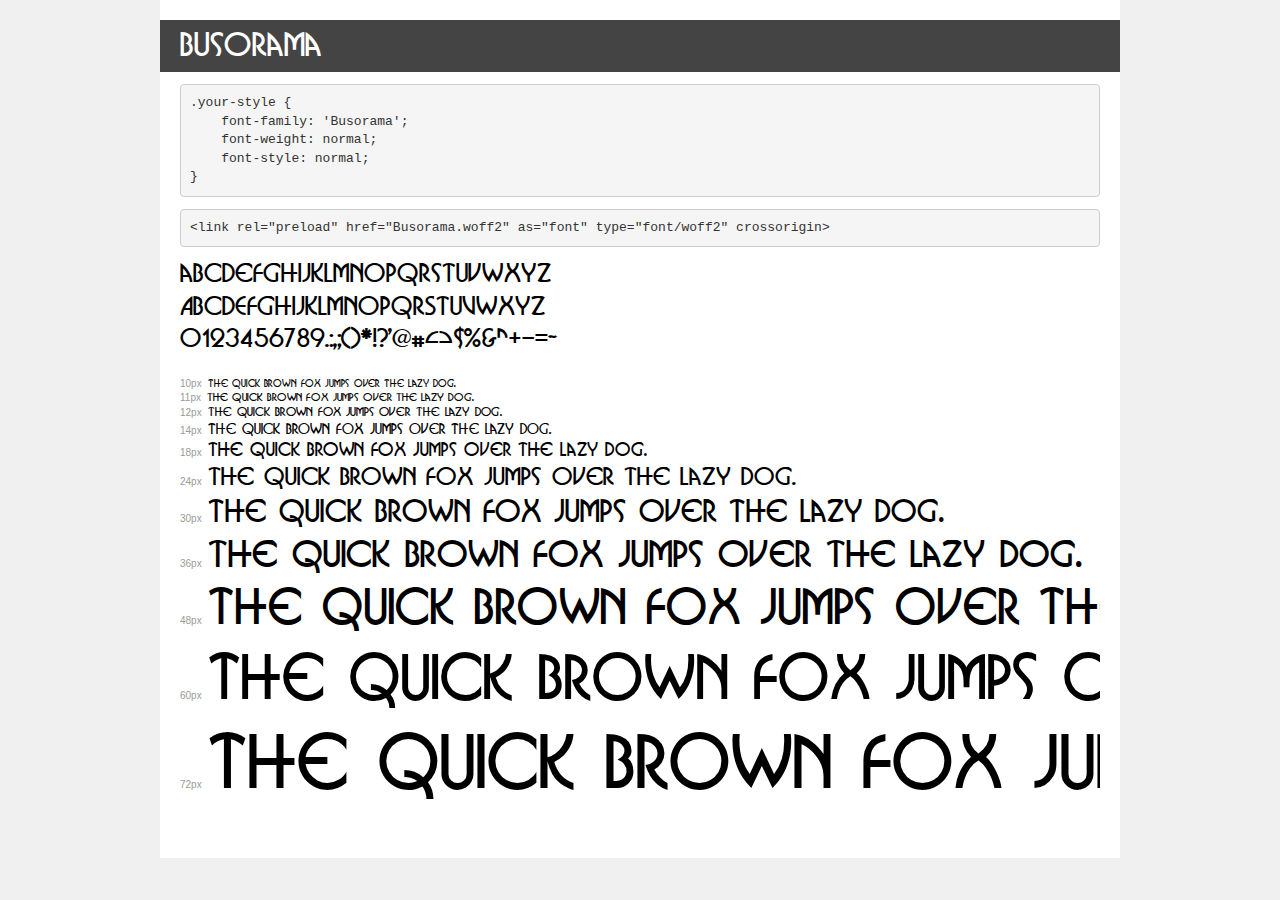
<file: fonts/demo.html>
<!DOCTYPE html>
<html lang="en">
<head>
    <meta charset="utf-8">
    <meta http-equiv="X-UA-Compatible" content="IE=edge">
    <meta name="viewport" content="width=device-width, initial-scale=1">
    <meta name="robots" content="noindex, noarchive">
    <meta name="format-detection" content="telephone=no">
    <title>Transfonter demo</title>
    <link href="stylesheet.css" rel="stylesheet">
    <style>
        /*
        http://meyerweb.com/eric/tools/css/reset/
        v2.0 | 20110126
        License: none (public domain)
        */
        html, body, div, span, applet, object, iframe,
        h1, h2, h3, h4, h5, h6, p, blockquote, pre,
        a, abbr, acronym, address, big, cite, code,
        del, dfn, em, img, ins, kbd, q, s, samp,
        small, strike, strong, sub, sup, tt, var,
        b, u, i, center,
        dl, dt, dd, ol, ul, li,
        fieldset, form, label, legend,
        table, caption, tbody, tfoot, thead, tr, th, td,
        article, aside, canvas, details, embed,
        figure, figcaption, footer, header, hgroup,
        menu, nav, output, ruby, section, summary,
        time, mark, audio, video {
            margin: 0;
            padding: 0;
            border: 0;
            font-size: 100%;
            font: inherit;
            vertical-align: baseline;
        }
        /* HTML5 display-role reset for older browsers */
        article, aside, details, figcaption, figure,
        footer, header, hgroup, menu, nav, section {
            display: block;
        }
        body {
            line-height: 1;
        }
        ol, ul {
            list-style: none;
        }
        blockquote, q {
            quotes: none;
        }
        blockquote:before, blockquote:after,
        q:before, q:after {
            content: '';
            content: none;
        }
        table {
            border-collapse: collapse;
            border-spacing: 0;
        }
        /* demo styles */
        body {
            background: #f0f0f0;
            color: #000;
        }
        .page {
            background: #fff;
            width: 920px;
            margin: 0 auto;
            padding: 20px 20px 0 20px;
            overflow: hidden;
        }
        .font-container {
            overflow-x: auto;
            overflow-y: hidden;
            margin-bottom: 40px;
            line-height: 1.3;
            white-space: nowrap;
            padding-bottom: 5px;
        }
        h1 {
            position: relative;
            background: #444;
            font-size: 32px;
            color: #fff;
            padding: 10px 20px;
            margin: 0 -20px 12px -20px;
        }
        .letters {
            font-size: 25px;
            margin-bottom: 20px;
        }
        .s10:before {
            content: '10px';
        }
        .s11:before {
            content: '11px';
        }
        .s12:before {
            content: '12px';
        }
        .s14:before {
            content: '14px';
        }
        .s18:before {
            content: '18px';
        }
        .s24:before {
            content: '24px';
        }
        .s30:before {
            content: '30px';
        }
        .s36:before {
            content: '36px';
        }
        .s48:before {
            content: '48px';
        }
        .s60:before {
            content: '60px';
        }
        .s72:before {
            content: '72px';
        }
        .s10:before, .s11:before, .s12:before, .s14:before,
        .s18:before, .s24:before, .s30:before, .s36:before,
        .s48:before, .s60:before, .s72:before {
            font-family: Arial, sans-serif;
            font-size: 10px;
            font-weight: normal;
            font-style: normal;
            color: #999;
            padding-right: 6px;
        }
        pre {
            display: block;
            padding: 9px;
            margin: 0 0 12px;
            font-family: Monaco, Menlo, Consolas, "Courier New", monospace;
            font-size: 13px;
            line-height: 1.428571429;
            color: #333;
            font-weight: normal;
            font-style: normal;
            background-color: #f5f5f5;
            border: 1px solid #ccc;
            overflow-x: auto;
            border-radius: 4px;
        }
        /* responsive */
        @media (max-width: 959px) {
            .page {
                width: auto;
                margin: 0;
            }
        }
    </style>
</head>
<body>
<div class="page">
    <div class="demo">
        <h1 style="font-family: 'Busorama'; font-weight: normal; font-style: normal;">Busorama</h1>
        <pre title="Usage">.your-style {
    font-family: 'Busorama';
    font-weight: normal;
    font-style: normal;
}</pre>
        <pre title="Preload (optional)">
&lt;link rel=&quot;preload&quot; href=&quot;Busorama.woff2&quot; as=&quot;font&quot; type=&quot;font/woff2&quot; crossorigin&gt;</pre>
        <div class="font-container" style="font-family: 'Busorama'; font-weight: normal; font-style: normal;">
            <p class="letters">
                abcdefghijklmnopqrstuvwxyz<br>
ABCDEFGHIJKLMNOPQRSTUVWXYZ<br>
                0123456789.:,;()*!?'@#&lt;&gt;$%&^+-=~
            </p>
            <p class="s10" style="font-size: 10px;">The quick brown fox jumps over the lazy dog.</p>
            <p class="s11" style="font-size: 11px;">The quick brown fox jumps over the lazy dog.</p>
            <p class="s12" style="font-size: 12px;">The quick brown fox jumps over the lazy dog.</p>
            <p class="s14" style="font-size: 14px;">The quick brown fox jumps over the lazy dog.</p>
            <p class="s18" style="font-size: 18px;">The quick brown fox jumps over the lazy dog.</p>
            <p class="s24" style="font-size: 24px;">The quick brown fox jumps over the lazy dog.</p>
            <p class="s30" style="font-size: 30px;">The quick brown fox jumps over the lazy dog.</p>
            <p class="s36" style="font-size: 36px;">The quick brown fox jumps over the lazy dog.</p>
            <p class="s48" style="font-size: 48px;">The quick brown fox jumps over the lazy dog.</p>
            <p class="s60" style="font-size: 60px;">The quick brown fox jumps over the lazy dog.</p>
            <p class="s72" style="font-size: 72px;">The quick brown fox jumps over the lazy dog.</p>
        </div>
    </div>

</div>
</body>
</html>
</file>
<file: fonts/stylesheet.css>
@font-face {
    font-family: 'Busorama';
    src: url('Busorama.eot');
    src: url('Busorama.eot?#iefix') format('embedded-opentype'),
        url('Busorama.woff2') format('woff2'),
        url('Busorama.woff') format('woff'),
        url('Busorama.svg#Busorama') format('svg');
    font-weight: normal;
    font-style: normal;
    font-display: swap;
}

@font-face {
    font-family: 'Pacifico';
    src: url('Pacifico-Regular.eot');
    src: url('Pacifico-Regular.eot?#iefix') format('embedded-opentype'),
        url('Pacifico-Regular.woff2') format('woff2'),
        url('Pacifico-Regular.woff') format('woff'),
        url('Pacifico-Regular.svg#Pacifico-Regular') format('svg');
    font-weight: normal;
    font-style: normal;
    font-display: swap;
}
@font-face {
    font-family: 'Anton';
    src: url('Anton-Regular.eot');
    src: url('Anton-Regular.eot?#iefix') format('embedded-opentype'),
        url('Anton-Regular.woff2') format('woff2'),
        url('Anton-Regular.woff') format('woff'),
        url('Anton-Regular.svg#Anton-Regular') format('svg');
    font-weight: normal;
    font-style: normal;
    font-display: swap;
}
</file>
